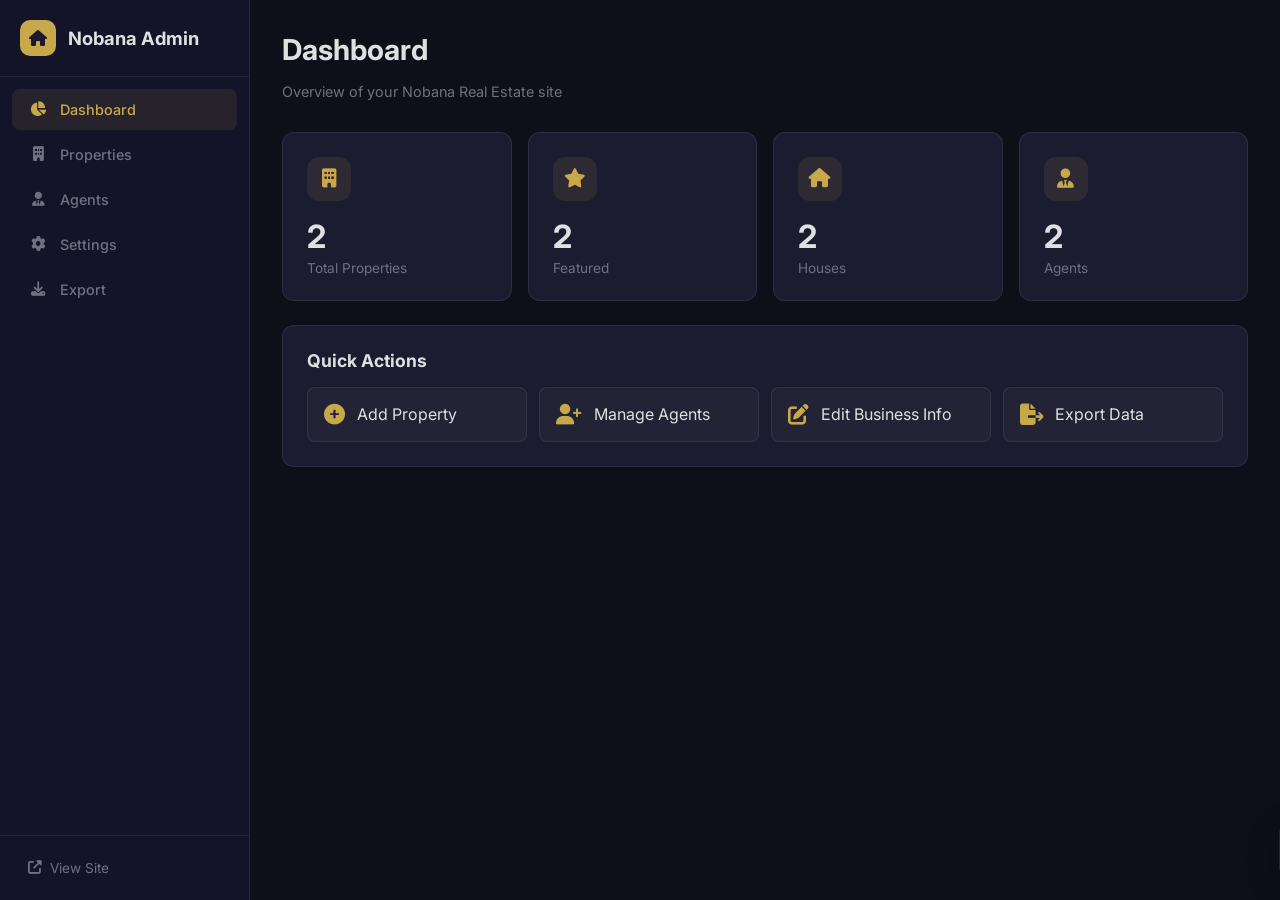
<file: admin/index.html>
<!DOCTYPE html>
<html lang="en">
<head>
  <meta charset="UTF-8">
  <meta name="viewport" content="width=device-width, initial-scale=1.0">
  <title>Admin Panel - Nobana Real Estate</title>
  <link rel="preconnect" href="https://fonts.googleapis.com">
  <link rel="preconnect" href="https://fonts.gstatic.com" crossorigin>
  <link href="https://fonts.googleapis.com/css2?family=Inter:wght@400;500;600;700;800&display=swap" rel="stylesheet">
  <link rel="stylesheet" href="https://cdnjs.cloudflare.com/ajax/libs/font-awesome/6.5.1/css/all.min.css">
  <link rel="stylesheet" href="admin.css">
</head>
<body>
  <aside class="sidebar" id="sidebar">
    <div class="sidebar-header">
      <div class="logo-icon"><i class="fas fa-home"></i></div>
      <span>Nobana Admin</span>
    </div>
    <nav class="sidebar-nav">
      <a href="#" class="active" data-tab="dashboard"><i class="fas fa-chart-pie"></i> Dashboard</a>
      <a href="#" data-tab="properties"><i class="fas fa-building"></i> Properties</a>
      <a href="#" data-tab="agents"><i class="fas fa-user-tie"></i> Agents</a>
      <a href="#" data-tab="settings"><i class="fas fa-cog"></i> Settings</a>
      <a href="#" data-tab="export"><i class="fas fa-download"></i> Export</a>
    </nav>
    <div class="sidebar-footer">
      <a href="../index.html" target="_blank"><i class="fas fa-external-link-alt"></i> View Site</a>
    </div>
  </aside>

  <main class="main-content" id="mainContent">
    <!-- Dashboard -->
    <section class="tab-content active" id="tab-dashboard">
      <div class="page-header">
        <h1>Dashboard</h1>
        <p>Overview of your Nobana Real Estate site</p>
      </div>
      <div class="stats-grid" id="dashboardStats"></div>
      <div class="card" style="margin-top:24px;">
        <h3>Quick Actions</h3>
        <div class="quick-actions">
          <a href="#" data-tab="properties" class="quick-action-card">
            <i class="fas fa-plus-circle"></i>
            <span>Add Property</span>
          </a>
          <a href="#" data-tab="agents" class="quick-action-card">
            <i class="fas fa-user-plus"></i>
            <span>Manage Agents</span>
          </a>
          <a href="#" data-tab="settings" class="quick-action-card">
            <i class="fas fa-edit"></i>
            <span>Edit Business Info</span>
          </a>
          <a href="#" data-tab="export" class="quick-action-card">
            <i class="fas fa-file-export"></i>
            <span>Export Data</span>
          </a>
        </div>
      </div>
    </section>

    <!-- Properties -->
    <section class="tab-content" id="tab-properties">
      <div class="page-header">
        <h1>Properties</h1>
        <p>Manage your property listings</p>
        <button class="btn btn-primary" onclick="openPropertyModal()"><i class="fas fa-plus"></i> Add Property</button>
      </div>
      <div class="card">
        <div class="table-container">
          <table class="data-table" id="propertiesTable">
            <thead>
              <tr>
                <th>Title</th>
                <th>Price</th>
                <th>Type</th>
                <th>Beds</th>
                <th>Baths</th>
                <th>Location</th>
                <th>Featured</th>
                <th>Actions</th>
              </tr>
            </thead>
            <tbody id="propertiesBody"></tbody>
          </table>
        </div>
      </div>
    </section>

    <!-- Agents -->
    <section class="tab-content" id="tab-agents">
      <div class="page-header">
        <h1>Agents</h1>
        <p>Manage your agent profiles</p>
        <button class="btn btn-primary" onclick="addAgent()"><i class="fas fa-plus"></i> Add Agent</button>
      </div>
      <div class="card">
        <div class="table-container">
          <table class="data-table">
            <thead><tr><th>Name</th><th>Title</th><th>Phone</th><th>Email</th><th>Actions</th></tr></thead>
            <tbody id="agentsBody"></tbody>
          </table>
        </div>
      </div>
    </section>

    <!-- Settings -->
    <section class="tab-content" id="tab-settings">
      <div class="page-header">
        <h1>Settings</h1>
        <p>Edit your business information and site content</p>
      </div>

      <div class="settings-tabs">
        <button class="settings-tab active" data-stab="business">Business Info</button>
        <button class="settings-tab" data-stab="social">Social Links</button>
        <button class="settings-tab" data-stab="hero">Hero Images</button>
        <button class="settings-tab" data-stab="seo">SEO</button>
      </div>

      <div class="settings-content active" id="stab-business">
        <div class="card">
          <h3>Business Information</h3>
          <form id="settingsForm">
            <div class="form-row">
              <div class="form-group">
                <label>Business Name</label>
                <input type="text" id="set_name" class="s-field">
              </div>
              <div class="form-group">
                <label>Tagline</label>
                <input type="text" id="set_tagline" class="s-field">
              </div>
            </div>
            <div class="form-group">
              <label>Description</label>
              <textarea id="set_description" class="s-field" rows="3"></textarea>
            </div>
            <div class="form-row">
              <div class="form-group">
                <label>Address</label>
                <input type="text" id="set_address" class="s-field">
              </div>
              <div class="form-group">
                <label>City</label>
                <input type="text" id="set_city" class="s-field">
              </div>
            </div>
            <div class="form-row">
              <div class="form-group">
                <label>Phone</label>
                <input type="text" id="set_phone" class="s-field">
              </div>
              <div class="form-group">
                <label>Phone 2</label>
                <input type="text" id="set_phone2" class="s-field">
              </div>
            </div>
            <div class="form-row">
              <div class="form-group">
                <label>Email</label>
                <input type="email" id="set_email" class="s-field">
              </div>
              <div class="form-group">
                <label>Email 2</label>
                <input type="email" id="set_email2" class="s-field">
              </div>
            </div>
            <div class="form-group">
              <label>Office Hours</label>
              <textarea id="set_hours" class="s-field" rows="3"></textarea>
            </div>
            <div class="form-row">
              <div class="form-group">
                <label>Map Latitude</label>
                <input type="text" id="set_lat" class="s-field">
              </div>
              <div class="form-group">
                <label>Map Longitude</label>
                <input type="text" id="set_lng" class="s-field">
              </div>
            </div>
            <div class="form-row">
              <div class="form-group">
                <label>Stats - Sold</label>
                <input type="number" id="set_sold" class="s-field">
              </div>
              <div class="form-group">
                <label>Stats - Clients</label>
                <input type="number" id="set_clients" class="s-field">
              </div>
            </div>
            <button type="submit" class="btn btn-primary"><i class="fas fa-save"></i> Save Business Info</button>
          </form>
        </div>
      </div>

      <div class="settings-content" id="stab-social">
        <div class="card">
          <h3>Social Media Links</h3>
          <form id="socialForm">
            <div class="form-group">
              <label>Facebook URL</label>
              <input type="url" id="soc_facebook" class="soc-field" placeholder="https://facebook.com/...">
            </div>
            <div class="form-group">
              <label>Instagram URL</label>
              <input type="url" id="soc_instagram" class="soc-field" placeholder="https://instagram.com/...">
            </div>
            <div class="form-group">
              <label>Twitter URL</label>
              <input type="url" id="soc_twitter" class="soc-field" placeholder="https://twitter.com/...">
            </div>
            <div class="form-group">
              <label>LinkedIn URL</label>
              <input type="url" id="soc_linkedin" class="soc-field" placeholder="https://linkedin.com/...">
            </div>
            <button type="submit" class="btn btn-primary"><i class="fas fa-save"></i> Save Social Links</button>
          </form>
        </div>
      </div>

      <div class="settings-content" id="stab-hero">
        <div class="card">
          <h3>Hero Images</h3>
          <p>Enter up to 3 image URLs for the hero background.</p>
          <div id="heroImagesList"></div>
          <button class="btn btn-secondary" onclick="addHeroImage()"><i class="fas fa-plus"></i> Add Image</button>
          <div style="margin-top:12px;">
            <button class="btn btn-primary" onclick="saveHeroImages()"><i class="fas fa-save"></i> Save Hero Images</button>
          </div>
        </div>
      </div>

      <div class="settings-content" id="stab-seo">
        <div class="card">
          <h3>SEO Settings</h3>
          <form id="seoForm">
            <div class="form-group">
              <label>Page Title</label>
              <input type="text" id="seo_title" class="seo-field">
            </div>
            <div class="form-group">
              <label>Meta Description</label>
              <textarea id="seo_description" class="seo-field" rows="3"></textarea>
            </div>
            <button type="submit" class="btn btn-primary"><i class="fas fa-save"></i> Save SEO Settings</button>
          </form>
        </div>
      </div>
    </section>

    <!-- Export -->
    <section class="tab-content" id="tab-export">
      <div class="page-header">
        <h1>Export Data</h1>
        <p>Download your updated data files to replace the originals</p>
      </div>
      <div class="card">
        <h3>Export Modified Data</h3>
        <p>After making changes, download the updated JSON files and replace the existing ones in the <code>data/</code> folder.</p>
        <div class="export-actions">
          <button class="btn btn-primary" onclick="exportProperties()"><i class="fas fa-file-code"></i> Export Properties</button>
          <button class="btn btn-primary" onclick="exportSettings()"><i class="fas fa-file-code"></i> Export Settings</button>
          <button class="btn btn-secondary" onclick="exportAll()"><i class="fas fa-file-archive"></i> Export All</button>
        </div>
      </div>
      <div class="card" style="margin-top:24px;">
        <h3>Data Preview</h3>
        <p>Your changes are stored in the browser. Use the export buttons above to download updated files.</p>
        <div class="export-actions">
          <button class="btn btn-outline" onclick="resetToOriginal()"><i class="fas fa-undo"></i> Reset to Original</button>
        </div>
      </div>
    </section>
  </main>

  <!-- Property Edit Modal -->
  <div class="modal-overlay" id="propertyModal">
    <div class="modal">
      <div class="modal-header">
        <h3 id="modalTitle">Add Property</h3>
        <button class="modal-close" onclick="closePropertyModal()">&times;</button>
      </div>
      <div class="modal-body">
        <form id="propertyForm">
          <input type="hidden" id="prop_id">
          <div class="form-row">
            <div class="form-group">
              <label>Title *</label><input type="text" id="prop_title" required>
            </div>
            <div class="form-group">
              <label>Price *</label><input type="number" id="prop_price" required>
            </div>
          </div>
          <div class="form-row">
            <div class="form-group">
              <label>Type *</label>
              <select id="prop_type"><option>House</option><option>Apartment</option><option>Condo</option></select>
            </div>
            <div class="form-group">
              <label>Status</label>
              <select id="prop_status"><option>For Sale</option><option>For Rent</option><option>Sold</option></select>
            </div>
          </div>
          <div class="form-row">
            <div class="form-group"><label>Bedrooms</label><input type="number" id="prop_beds" min="0"></div>
            <div class="form-group"><label>Bathrooms</label><input type="number" id="prop_baths" min="0" step="0.5"></div>
            <div class="form-group"><label>Sq Ft</label><input type="number" id="prop_sqft" min="0"></div>
          </div>
          <div class="form-group">
            <label>Location</label><input type="text" id="prop_location">
          </div>
          <div class="form-group">
            <label>Description</label><textarea id="prop_description" rows="3"></textarea>
          </div>
          <div class="form-group">
            <label>Features (comma-separated)</label>
            <input type="text" id="prop_features" placeholder="Pool, Garage, Garden...">
          </div>
          <div class="form-group">
            <label>Image URLs (one per line)</label>
            <textarea id="prop_images" rows="3" placeholder="https://..."></textarea>
          </div>
          <div class="form-row">
            <div class="form-group"><label>Latitude</label><input type="text" id="prop_lat"></div>
            <div class="form-group"><label>Longitude</label><input type="text" id="prop_lng"></div>
          </div>
          <div class="form-row">
            <div class="form-group"><label>Year Built</label><input type="number" id="prop_year" min="1800" max="2030"></div>
            <div class="form-group"><label>Agent Name</label><input type="text" id="prop_agent"></div>
          </div>
          <div class="form-row">
            <div class="form-group"><label>Agent Title</label><input type="text" id="prop_agentTitle"></div>
            <div class="form-group"><label>Agent Phone</label><input type="text" id="prop_agentPhone"></div>
          </div>
          <div class="form-row">
            <div class="form-group"><label>Agent Email</label><input type="email" id="prop_agentEmail"></div>
            <div class="form-group"><label>Agent Image URL</label><input type="url" id="prop_agentImage" placeholder="https://i.pravatar.cc/150?img=X"></div>
          </div>
          <div class="form-group">
            <label><input type="checkbox" id="prop_featured"> Featured Property</label>
          </div>
        </form>
      </div>
      <div class="modal-footer">
        <button class="btn btn-secondary" onclick="closePropertyModal()">Cancel</button>
        <button class="btn btn-primary" onclick="saveProperty()"><i class="fas fa-save"></i> Save Property</button>
      </div>
    </div>
  </div>

  <div class="toast" id="adminToast">
    <span class="toast-icon"><i class="fas fa-check-circle"></i></span>
    <p id="adminToastMsg">Saved!</p>
  </div>

  <script src="admin.js"></script>
</body>
</html>
</file>
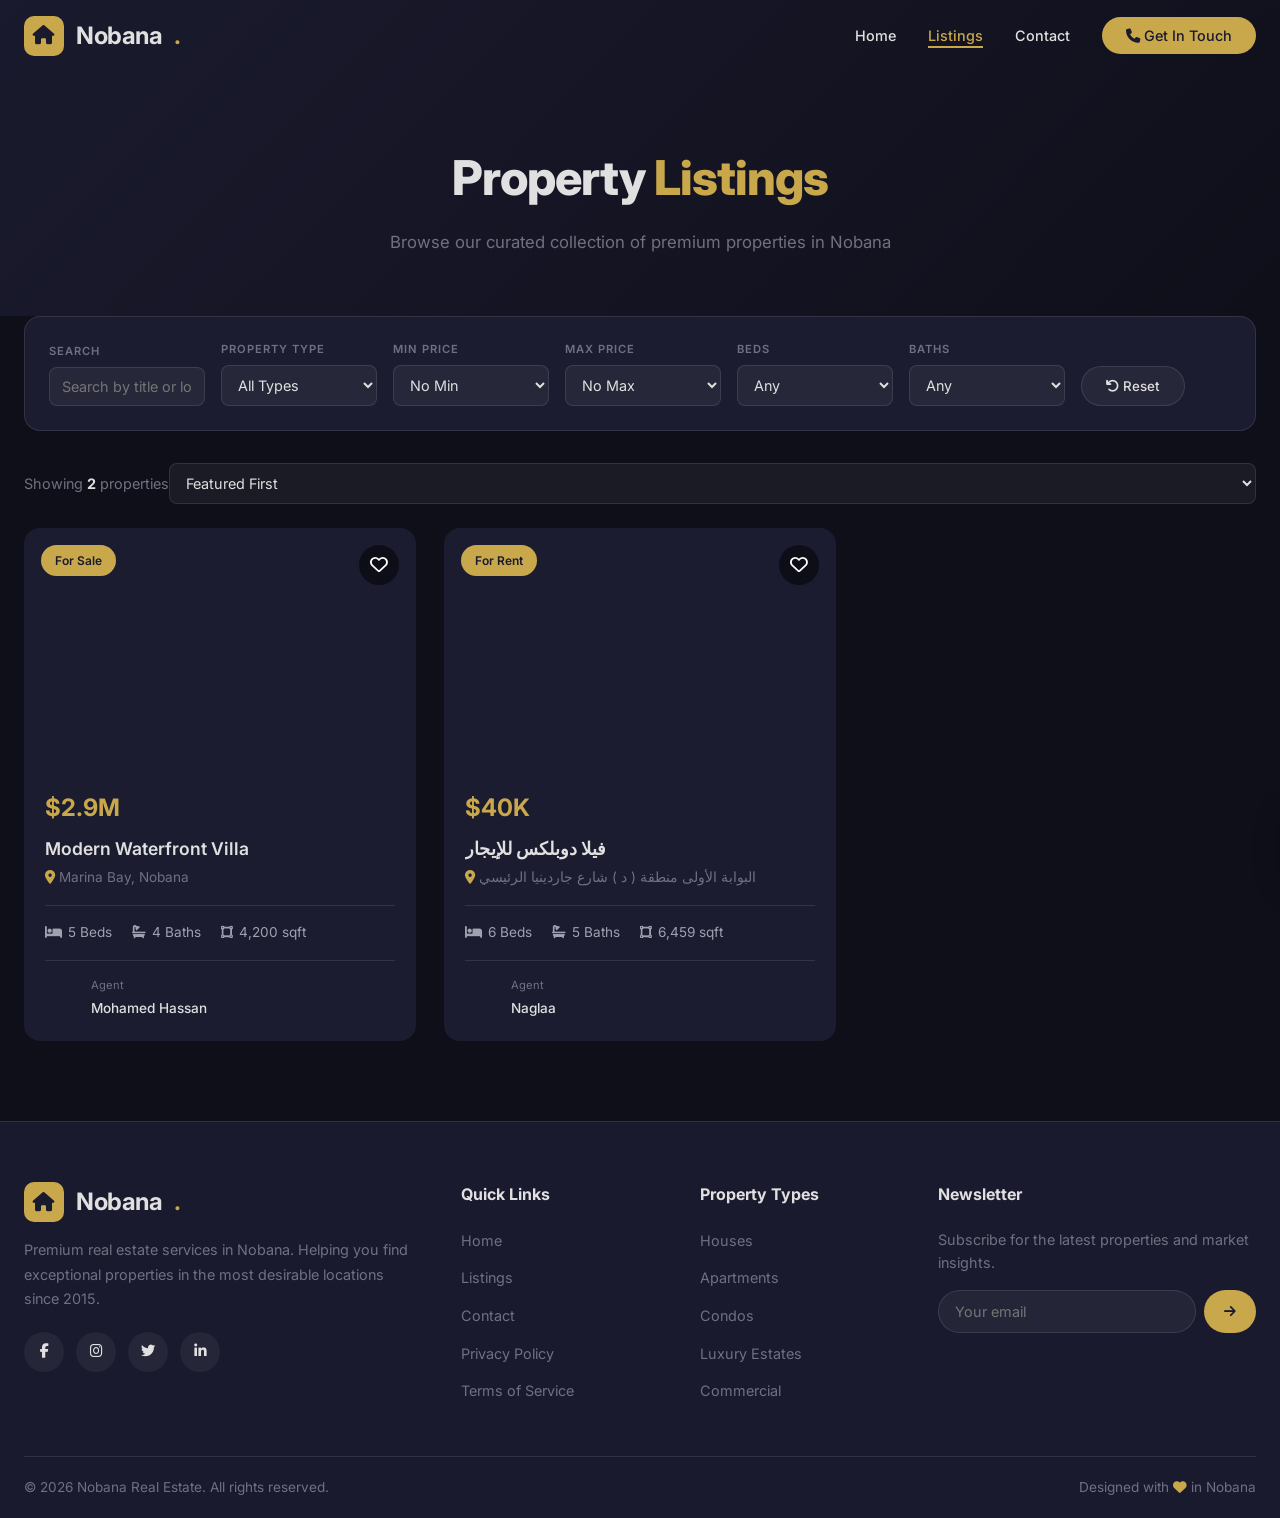
<file: listings.html>
<!DOCTYPE html>
<html lang="en">
<head>
  <meta charset="UTF-8">
  <meta name="viewport" content="width=device-width, initial-scale=1.0">
  <title>Property Listings - Nobana Real Estate</title>
  <link rel="preconnect" href="https://fonts.googleapis.com">
  <link rel="preconnect" href="https://fonts.gstatic.com" crossorigin>
  <link href="https://fonts.googleapis.com/css2?family=Inter:wght@400;500;600;700;800&display=swap" rel="stylesheet">
  <link rel="stylesheet" href="https://cdnjs.cloudflare.com/ajax/libs/font-awesome/6.5.1/css/all.min.css">
  <link rel="stylesheet" href="css/style.css">
</head>
<body>
  <nav class="navbar" id="navbar">
    <div class="container">
      <a href="index.html" class="logo">
        <div class="logo-icon"><i class="fas fa-home"></i></div>
        Nobana<span>.</span>
      </a>
      <ul class="nav-links" id="navLinks">
        <li><a href="index.html">Home</a></li>
        <li><a href="listings.html" class="active">Listings</a></li>
        <li><a href="contact.html">Contact</a></li>
        <li><a href="contact.html" class="nav-cta"><i class="fas fa-phone"></i> Get In Touch</a></li>
      </ul>
      <div class="hamburger" id="hamburger">
        <span></span>
        <span></span>
        <span></span>
      </div>
    </div>
  </nav>

  <section class="page-header">
    <div class="container">
      <h1>Property <span style="color: var(--accent);">Listings</span></h1>
      <p>Browse our curated collection of premium properties in Nobana</p>
    </div>
  </section>

  <section class="section" style="padding-top: 0;">
    <div class="container">
      <div class="filter-bar" id="filterBar">
        <div class="filter-group">
          <label>Search</label>
          <input type="text" id="filterSearch" placeholder="Search by title or location..." oninput="applyFilters()">
        </div>
        <div class="filter-group">
          <label>Property Type</label>
          <select id="filterType" onchange="applyFilters()">
            <option value="">All Types</option>
            <option value="House">House</option>
            <option value="Apartment">Apartment</option>
            <option value="Condo">Condo</option>
          </select>
        </div>
        <div class="filter-group">
          <label>Min Price</label>
          <select id="filterMinPrice" onchange="applyFilters()">
            <option value="">No Min</option>
            <option value="500000">$500k</option>
            <option value="1000000">$1M</option>
            <option value="2000000">$2M</option>
            <option value="3000000">$3M</option>
          </select>
        </div>
        <div class="filter-group">
          <label>Max Price</label>
          <select id="filterMaxPrice" onchange="applyFilters()">
            <option value="">No Max</option>
            <option value="500000">$500k</option>
            <option value="1000000">$1M</option>
            <option value="2000000">$2M</option>
            <option value="3000000">$3M</option>
            <option value="5000000">$5M</option>
          </select>
        </div>
        <div class="filter-group">
          <label>Beds</label>
          <select id="filterBeds" onchange="applyFilters()">
            <option value="">Any</option>
            <option value="1">1+</option>
            <option value="2">2+</option>
            <option value="3">3+</option>
            <option value="4">4+</option>
            <option value="5">5+</option>
          </select>
        </div>
        <div class="filter-group">
          <label>Baths</label>
          <select id="filterBaths" onchange="applyFilters()">
            <option value="">Any</option>
            <option value="1">1+</option>
            <option value="2">2+</option>
            <option value="3">3+</option>
            <option value="4">4+</option>
          </select>
        </div>
        <div class="filter-group" style="flex: 0 0 auto;">
          <label>&nbsp;</label>
          <button class="filter-reset" onclick="resetFilters()"><i class="fas fa-undo"></i> Reset</button>
        </div>
      </div>

      <div class="listings-header">
        <div class="count">Showing <strong id="resultCount">0</strong> properties</div>
        <div class="filter-group" style="min-width: 140px;">
          <select id="filterSort" onchange="applyFilters()" style="width:100%;padding:10px 12px;background:var(--glass);border:1px solid var(--glass-border);border-radius:var(--radius-sm);color:var(--text);font-family:inherit;font-size:0.9rem;">
            <option value="featured">Featured First</option>
            <option value="price-asc">Price: Low to High</option>
            <option value="price-desc">Price: High to Low</option>
            <option value="beds-desc">Most Bedrooms</option>
          </select>
        </div>
      </div>

      <div class="property-grid" id="listingsGrid"></div>
      <div class="empty-state" id="emptyState" style="display:none;">
        <div class="icon"><i class="fas fa-search"></i></div>
        <h3>No properties found</h3>
        <p>Try adjusting your filters to see more results.</p>
      </div>
    </div>
  </section>

  <footer class="footer">
    <div class="container">
      <div class="footer-grid">
        <div class="footer-about">
          <a href="index.html" class="logo">
            <div class="logo-icon"><i class="fas fa-home"></i></div>
            Nobana<span>.</span>
          </a>
          <p id="footerAboutText">Premium real estate services in Nobana. Helping you find exceptional properties in the most desirable locations since 2015.</p>
          <div class="footer-social" id="footerSocial">
            <a href="#" aria-label="Facebook"><i class="fab fa-facebook-f"></i></a>
            <a href="#" aria-label="Instagram"><i class="fab fa-instagram"></i></a>
            <a href="#" aria-label="Twitter"><i class="fab fa-twitter"></i></a>
            <a href="#" aria-label="LinkedIn"><i class="fab fa-linkedin-in"></i></a>
          </div>
        </div>
        <div>
          <h4>Quick Links</h4>
          <ul class="footer-links">
            <li><a href="index.html">Home</a></li>
            <li><a href="listings.html">Listings</a></li>
            <li><a href="contact.html">Contact</a></li>
            <li><a href="#">Privacy Policy</a></li>
            <li><a href="#">Terms of Service</a></li>
          </ul>
        </div>
        <div>
          <h4>Property Types</h4>
          <ul class="footer-links">
            <li><a href="listings.html?type=House">Houses</a></li>
            <li><a href="listings.html?type=Apartment">Apartments</a></li>
            <li><a href="listings.html?type=Condo">Condos</a></li>
            <li><a href="listings.html">Luxury Estates</a></li>
            <li><a href="listings.html">Commercial</a></li>
          </ul>
        </div>
        <div>
          <h4>Newsletter</h4>
          <div class="footer-newsletter">
            <p>Subscribe for the latest properties and market insights.</p>
            <div class="newsletter-form">
              <input type="email" placeholder="Your email" id="newsletterEmail">
              <button onclick="subscribeNewsletter()"><i class="fas fa-arrow-right"></i></button>
            </div>
          </div>
        </div>
      </div>
      <div class="footer-bottom">
        <p>&copy; 2026 Nobana Real Estate. All rights reserved.</p>
        <p>Designed with <i class="fas fa-heart" style="color: var(--accent);"></i> in Nobana</p>
      </div>
    </div>
  </footer>

  <button class="scroll-top" id="scrollTop" onclick="window.scrollTo({top: 0, behavior: 'smooth'})">
    <i class="fas fa-arrow-up"></i>
  </button>

  <div class="toast" id="toast">
    <span class="toast-icon"><i class="fas fa-check-circle"></i></span>
    <p id="toastMessage">Success!</p>
  </div>

  <script src="js/script.js"></script>
</body>
</html>
</file>
<file: admin/admin.css>
:root {
  --bg: #0f0f1a;
  --bg-card: #1c1c30;
  --sidebar: #141428;
  --accent: #c9a84c;
  --accent-hover: #d4b85a;
  --text: #e0e0e0;
  --text-muted: #707080;
  --border: rgba(255,255,255,0.08);
  --danger: #ef4444;
  --success: #22c55e;
  --radius: 12px;
  --radius-sm: 8px;
  --shadow: 0 8px 32px rgba(0,0,0,0.3);
  --transition: all 0.2s ease;
}

* { margin: 0; padding: 0; box-sizing: border-box; }

body {
  font-family: 'Inter', sans-serif;
  background: var(--bg);
  color: var(--text);
  display: flex;
  min-height: 100vh;
}

/* Sidebar */
.sidebar {
  width: 250px;
  background: var(--sidebar);
  border-right: 1px solid var(--border);
  display: flex;
  flex-direction: column;
  position: fixed;
  top: 0;
  left: 0;
  bottom: 0;
  z-index: 100;
}

.sidebar-header {
  display: flex;
  align-items: center;
  gap: 12px;
  padding: 20px;
  font-size: 1.15rem;
  font-weight: 700;
  border-bottom: 1px solid var(--border);
}

.logo-icon {
  width: 36px;
  height: 36px;
  background: var(--accent);
  border-radius: 10px;
  display: flex;
  align-items: center;
  justify-content: center;
  color: #1a1a2e;
  font-size: 1rem;
}

.sidebar-nav {
  flex: 1;
  padding: 12px;
  display: flex;
  flex-direction: column;
  gap: 4px;
}

.sidebar-nav a {
  display: flex;
  align-items: center;
  gap: 12px;
  padding: 12px 16px;
  border-radius: var(--radius-sm);
  color: var(--text-muted);
  text-decoration: none;
  font-size: 0.9rem;
  font-weight: 500;
  transition: var(--transition);
}

.sidebar-nav a:hover,
.sidebar-nav a.active {
  background: rgba(201, 168, 76, 0.1);
  color: var(--accent);
}

.sidebar-nav a i { width: 20px; text-align: center; }

.sidebar-footer {
  padding: 16px;
  border-top: 1px solid var(--border);
}

.sidebar-footer a {
  display: flex;
  align-items: center;
  gap: 8px;
  color: var(--text-muted);
  text-decoration: none;
  font-size: 0.85rem;
  padding: 8px 12px;
  border-radius: var(--radius-sm);
  transition: var(--transition);
}

.sidebar-footer a:hover { color: var(--accent); background: rgba(255,255,255,0.05); }

/* Main content */
.main-content {
  flex: 1;
  margin-left: 250px;
  padding: 32px;
  max-width: calc(100vw - 250px);
}

.tab-content { display: none; }
.tab-content.active { display: block; }

.page-header {
  display: flex;
  align-items: center;
  justify-content: space-between;
  flex-wrap: wrap;
  gap: 16px;
  margin-bottom: 32px;
}

.page-header h1 {
  font-size: 1.8rem;
  font-weight: 700;
}

.page-header p {
  color: var(--text-muted);
  font-size: 0.9rem;
  width: 100%;
}

/* Buttons */
.btn {
  display: inline-flex;
  align-items: center;
  gap: 8px;
  padding: 10px 20px;
  border-radius: 50px;
  font-weight: 600;
  font-size: 0.85rem;
  cursor: pointer;
  transition: var(--transition);
  border: none;
  font-family: inherit;
  text-decoration: none;
}

.btn-primary {
  background: var(--accent);
  color: #1a1a2e;
}

.btn-primary:hover { background: var(--accent-hover); }

.btn-secondary {
  background: rgba(255,255,255,0.08);
  color: var(--text);
  border: 1px solid var(--border);
}

.btn-secondary:hover { background: rgba(255,255,255,0.12); }

.btn-danger {
  background: var(--danger);
  color: white;
}

.btn-danger:hover { background: #dc2626; }

.btn-outline {
  background: transparent;
  border: 1px solid var(--border);
  color: var(--text-muted);
}

.btn-outline:hover { border-color: var(--accent); color: var(--accent); }

/* Stats grid */
.stats-grid {
  display: grid;
  grid-template-columns: repeat(auto-fit, minmax(200px, 1fr));
  gap: 16px;
}

.stat-card {
  background: var(--bg-card);
  border: 1px solid var(--border);
  border-radius: var(--radius);
  padding: 24px;
  transition: var(--transition);
}

.stat-card:hover { border-color: var(--accent); }

.stat-card .icon {
  width: 44px;
  height: 44px;
  background: rgba(201, 168, 76, 0.1);
  border-radius: 12px;
  display: flex;
  align-items: center;
  justify-content: center;
  font-size: 1.2rem;
  color: var(--accent);
  margin-bottom: 16px;
}

.stat-card .value {
  font-size: 2rem;
  font-weight: 700;
  margin-bottom: 4px;
}

.stat-card .label {
  font-size: 0.85rem;
  color: var(--text-muted);
}

/* Card */
.card {
  background: var(--bg-card);
  border: 1px solid var(--border);
  border-radius: var(--radius);
  padding: 24px;
}

.card h3 {
  font-size: 1.1rem;
  margin-bottom: 16px;
}

.card p {
  font-size: 0.9rem;
  color: var(--text-muted);
  margin-bottom: 16px;
  line-height: 1.6;
}

/* Table */
.table-container { overflow-x: auto; }

.data-table {
  width: 100%;
  border-collapse: collapse;
  font-size: 0.85rem;
}

.data-table th {
  text-align: left;
  padding: 12px 16px;
  color: var(--text-muted);
  font-weight: 600;
  font-size: 0.75rem;
  text-transform: uppercase;
  letter-spacing: 0.5px;
  border-bottom: 1px solid var(--border);
}

.data-table td {
  padding: 12px 16px;
  border-bottom: 1px solid var(--border);
  vertical-align: middle;
}

.data-table tr:hover td { background: rgba(255,255,255,0.02); }

.data-table .actions {
  display: flex;
  gap: 8px;
}

.data-table .actions button {
  padding: 6px 12px;
  border-radius: 6px;
  border: none;
  cursor: pointer;
  font-size: 0.8rem;
  transition: var(--transition);
  font-family: inherit;
}

.btn-edit { background: rgba(201, 168, 76, 0.15); color: var(--accent); }
.btn-edit:hover { background: rgba(201, 168, 76, 0.25); }
.btn-delete { background: rgba(239, 68, 68, 0.15); color: var(--danger); }
.btn-delete:hover { background: rgba(239, 68, 68, 0.25); }

.featured-badge {
  display: inline-block;
  padding: 2px 10px;
  border-radius: 50px;
  font-size: 0.75rem;
  font-weight: 600;
}

.featured-badge.yes { background: rgba(201, 168, 76, 0.15); color: var(--accent); }
.featured-badge.no { background: rgba(255,255,255,0.05); color: var(--text-muted); }

/* Quick actions */
.quick-actions {
  display: grid;
  grid-template-columns: repeat(auto-fit, minmax(180px, 1fr));
  gap: 12px;
}

.quick-action-card {
  display: flex;
  align-items: center;
  gap: 12px;
  padding: 16px;
  background: rgba(255,255,255,0.03);
  border: 1px solid var(--border);
  border-radius: var(--radius-sm);
  text-decoration: none;
  color: var(--text);
  transition: var(--transition);
  cursor: pointer;
}

.quick-action-card:hover {
  border-color: var(--accent);
  background: rgba(201, 168, 76, 0.05);
}

.quick-action-card i {
  font-size: 1.3rem;
  color: var(--accent);
}

/* Modal */
.modal-overlay {
  display: none;
  position: fixed;
  inset: 0;
  background: rgba(0,0,0,0.6);
  z-index: 1000;
  backdrop-filter: blur(4px);
  align-items: center;
  justify-content: center;
}

.modal-overlay.active { display: flex; }

.modal {
  background: var(--bg-card);
  border: 1px solid var(--border);
  border-radius: var(--radius);
  width: 90%;
  max-width: 700px;
  max-height: 90vh;
  overflow-y: auto;
  box-shadow: var(--shadow);
}

.modal-header {
  display: flex;
  justify-content: space-between;
  align-items: center;
  padding: 20px 24px;
  border-bottom: 1px solid var(--border);
}

.modal-header h3 { font-size: 1.15rem; margin: 0; }

.modal-close {
  background: none;
  border: none;
  color: var(--text-muted);
  font-size: 1.5rem;
  cursor: pointer;
  padding: 4px;
  line-height: 1;
}

.modal-close:hover { color: var(--text); }

.modal-body { padding: 24px; }

.modal-footer {
  display: flex;
  justify-content: flex-end;
  gap: 12px;
  padding: 16px 24px;
  border-top: 1px solid var(--border);
}

/* Forms */
.form-group {
  margin-bottom: 16px;
}

.form-group label {
  display: block;
  font-size: 0.85rem;
  color: var(--text-muted);
  margin-bottom: 6px;
  font-weight: 500;
}

.form-group input[type="text"],
.form-group input[type="number"],
.form-group input[type="email"],
.form-group input[type="url"],
.form-group select,
.form-group textarea {
  width: 100%;
  padding: 10px 14px;
  background: rgba(255,255,255,0.05);
  border: 1px solid var(--border);
  border-radius: var(--radius-sm);
  color: var(--text);
  font-family: inherit;
  font-size: 0.9rem;
  transition: var(--transition);
}

.form-group input:focus,
.form-group select:focus,
.form-group textarea:focus {
  outline: none;
  border-color: var(--accent);
  background: rgba(201,168,76,0.05);
}

.form-group select { cursor: pointer; }
.form-group select option { background: var(--bg-card); color: var(--text); }

.form-row {
  display: grid;
  grid-template-columns: 1fr 1fr;
  gap: 16px;
}

.form-group input[type="checkbox"] {
  margin-right: 8px;
  accent-color: var(--accent);
}

/* Settings tabs */
.settings-tabs {
  display: flex;
  gap: 4px;
  margin-bottom: 24px;
  background: var(--bg-card);
  border: 1px solid var(--border);
  border-radius: var(--radius);
  padding: 4px;
  flex-wrap: wrap;
}

.settings-tab {
  padding: 10px 20px;
  border: none;
  background: transparent;
  color: var(--text-muted);
  font-family: inherit;
  font-size: 0.85rem;
  font-weight: 500;
  cursor: pointer;
  border-radius: var(--radius-sm);
  transition: var(--transition);
}

.settings-tab:hover { color: var(--text); }
.settings-tab.active { background: rgba(201,168,76,0.15); color: var(--accent); }

.settings-content { display: none; }
.settings-content.active { display: block; }

/* Export */
.export-actions {
  display: flex;
  gap: 12px;
  flex-wrap: wrap;
}

.export-actions code {
  background: rgba(255,255,255,0.05);
  padding: 2px 8px;
  border-radius: 4px;
  font-size: 0.85rem;
}

/* Toast */
.toast {
  position: fixed;
  bottom: 24px;
  right: 24px;
  background: var(--bg-card);
  border: 1px solid var(--border);
  border-radius: var(--radius-sm);
  padding: 14px 20px;
  display: flex;
  align-items: center;
  gap: 10px;
  box-shadow: var(--shadow);
  z-index: 9999;
  transform: translateX(120%);
  transition: transform 0.3s ease;
}

.toast.show { transform: translateX(0); }

.toast .toast-icon { color: var(--success); font-size: 1.1rem; }
.toast.error .toast-icon { color: var(--danger); }
.toast p { font-size: 0.9rem; }

/* Responsive */
@media (max-width: 768px) {
  .sidebar {
    width: 60px;
    overflow: hidden;
  }
  .sidebar-header span,
  .sidebar-nav a span,
  .sidebar-footer a span {
    display: none;
  }
  .sidebar-header { justify-content: center; padding: 16px 8px; }
  .sidebar-nav a { justify-content: center; padding: 12px; }
  .sidebar-footer a { justify-content: center; }
  .main-content { margin-left: 60px; max-width: calc(100vw - 60px); padding: 20px 16px; }
  .form-row { grid-template-columns: 1fr; }
  .stats-grid { grid-template-columns: 1fr 1fr; }
}
/* Hero images list */
.hero-img-row {
  display: flex;
  gap: 8px;
  margin-bottom: 8px;
  align-items: center;
}
.hero-img-row input { flex: 1; padding: 10px 14px; background: rgba(255,255,255,0.05); border: 1px solid var(--border); border-radius: var(--radius-sm); color: var(--text); font-family: inherit; font-size: 0.9rem; }
.hero-img-row input:focus { outline: none; border-color: var(--accent); }
.hero-img-row button { padding: 8px 12px; background: rgba(239,68,68,0.15); color: var(--danger); border: none; border-radius: 6px; cursor: pointer; }
.hero-img-row button:hover { background: rgba(239,68,68,0.25); }
</file>
<file: css/style.css>
:root {
  --primary: #1a1a2e;
  --secondary: #16213e;
  --accent: #c9a84c;
  --accent-hover: #d4b85a;
  --text: #e0e0e0;
  --text-dark: #1a1a2e;
  --bg: #0f0f1a;
  --bg-card: #1c1c30;
  --bg-card-hover: #252540;
  --glass: rgba(255, 255, 255, 0.05);
  --glass-border: rgba(255, 255, 255, 0.1);
  --shadow: 0 8px 32px rgba(0, 0, 0, 0.3);
  --radius: 16px;
  --radius-sm: 8px;
  --transition: all 0.3s cubic-bezier(0.4, 0, 0.2, 1);
}

*, *::before, *::after {
  margin: 0;
  padding: 0;
  box-sizing: border-box;
}

html {
  scroll-behavior: smooth;
  font-size: 16px;
}

body {
  font-family: 'Inter', -apple-system, BlinkMacSystemFont, sans-serif;
  background: var(--bg);
  color: var(--text);
  line-height: 1.6;
  overflow-x: hidden;
}

a {
  text-decoration: none;
  color: inherit;
}

img {
  max-width: 100%;
  display: block;
}

.container {
  max-width: 1280px;
  margin: 0 auto;
  padding: 0 24px;
}

/* Navbar */
.navbar {
  position: fixed;
  top: 0;
  left: 0;
  right: 0;
  z-index: 1000;
  padding: 16px 0;
  transition: var(--transition);
  background: transparent;
}

.navbar.scrolled {
  background: rgba(15, 15, 26, 0.95);
  backdrop-filter: blur(20px);
  padding: 10px 0;
  box-shadow: 0 2px 20px rgba(0, 0, 0, 0.3);
}

.navbar .container {
  display: flex;
  align-items: center;
  justify-content: space-between;
}

.logo {
  display: flex;
  align-items: center;
  gap: 12px;
  font-size: 1.5rem;
  font-weight: 700;
  letter-spacing: -0.5px;
}

.logo-icon {
  width: 40px;
  height: 40px;
  background: var(--accent);
  border-radius: 10px;
  display: flex;
  align-items: center;
  justify-content: center;
  font-size: 1.2rem;
  color: var(--text-dark);
}

.logo span {
  color: var(--accent);
}

.nav-links {
  display: flex;
  list-style: none;
  gap: 32px;
  align-items: center;
}

.nav-links a {
  font-size: 0.9rem;
  font-weight: 500;
  position: relative;
  padding: 4px 0;
  transition: var(--transition);
}

.nav-links a::after {
  content: '';
  position: absolute;
  bottom: 0;
  left: 0;
  width: 0;
  height: 2px;
  background: var(--accent);
  transition: var(--transition);
}

.nav-links a:hover::after,
.nav-links a.active::after {
  width: 100%;
}

.nav-links a.active {
  color: var(--accent);
}

.nav-cta {
  background: var(--accent);
  color: var(--text-dark) !important;
  padding: 10px 24px !important;
  border-radius: 50px;
  font-weight: 600;
  transition: var(--transition);
}

.nav-cta:hover {
  background: var(--accent-hover);
  transform: translateY(-2px);
  box-shadow: 0 4px 15px rgba(201, 168, 76, 0.3);
}

.nav-cta::after {
  display: none !important;
}

.hamburger {
  display: none;
  flex-direction: column;
  gap: 5px;
  cursor: pointer;
  padding: 4px;
}

.hamburger span {
  width: 28px;
  height: 2px;
  background: var(--text);
  border-radius: 2px;
  transition: var(--transition);
}

/* Hero Section */
.hero {
  min-height: 100vh;
  display: flex;
  align-items: center;
  position: relative;
  overflow: hidden;
  background: linear-gradient(135deg, var(--primary) 0%, var(--bg) 50%, var(--secondary) 100%);
}

.hero-bg {
  position: absolute;
  inset: 0;
  z-index: 0;
}

.hero-bg .orb {
  position: absolute;
  border-radius: 50%;
  filter: blur(80px);
  opacity: 0.15;
  animation: orbFloat 20s ease-in-out infinite;
}

.hero-bg .orb:nth-child(1) {
  width: 600px;
  height: 600px;
  background: var(--accent);
  top: -200px;
  right: -200px;
  animation-delay: 0s;
}

.hero-bg .orb:nth-child(2) {
  width: 400px;
  height: 400px;
  background: #4a6fa5;
  bottom: -100px;
  left: -100px;
  animation-delay: -7s;
}

.hero-bg .orb:nth-child(3) {
  width: 300px;
  height: 300px;
  background: #8b5cf6;
  top: 50%;
  left: 50%;
  animation-delay: -14s;
}

@keyframes orbFloat {
  0%, 100% { transform: translate(0, 0) scale(1); }
  33% { transform: translate(50px, -50px) scale(1.1); }
  66% { transform: translate(-30px, 30px) scale(0.9); }
}

.hero-content {
  position: relative;
  z-index: 1;
  display: grid;
  grid-template-columns: 1fr 1fr;
  gap: 60px;
  align-items: center;
  padding: 120px 0 80px;
}

.hero-text {
  opacity: 0;
  transform: translateY(30px);
  animation: fadeUp 0.8s ease forwards;
}

.hero-badge {
  display: inline-flex;
  align-items: center;
  gap: 8px;
  background: var(--glass);
  border: 1px solid var(--glass-border);
  padding: 8px 16px;
  border-radius: 50px;
  font-size: 0.8rem;
  margin-bottom: 24px;
  backdrop-filter: blur(10px);
}

.hero-badge-dot {
  width: 8px;
  height: 8px;
  background: #22c55e;
  border-radius: 50%;
  animation: pulse 2s infinite;
}

@keyframes pulse {
  0%, 100% { opacity: 1; }
  50% { opacity: 0.5; }
}

.hero h1 {
  font-size: 4rem;
  font-weight: 800;
  line-height: 1.1;
  letter-spacing: -2px;
  margin-bottom: 20px;
}

.hero h1 .highlight {
  background: linear-gradient(135deg, var(--accent), #e8c85a, var(--accent));
  -webkit-background-clip: text;
  -webkit-text-fill-color: transparent;
  background-clip: text;
}

.hero p {
  font-size: 1.15rem;
  color: #a0a0b0;
  margin-bottom: 36px;
  max-width: 500px;
  line-height: 1.8;
}

.hero-buttons {
  display: flex;
  gap: 16px;
  flex-wrap: wrap;
}

.btn {
  display: inline-flex;
  align-items: center;
  gap: 8px;
  padding: 14px 32px;
  border-radius: 50px;
  font-weight: 600;
  font-size: 0.95rem;
  transition: var(--transition);
  cursor: pointer;
  border: none;
  font-family: inherit;
}

.btn-primary {
  background: var(--accent);
  color: var(--text-dark);
}

.btn-primary:hover {
  background: var(--accent-hover);
  transform: translateY(-2px);
  box-shadow: 0 8px 25px rgba(201, 168, 76, 0.35);
}

.btn-secondary {
  background: var(--glass);
  border: 1px solid var(--glass-border);
  color: var(--text);
  backdrop-filter: blur(10px);
}

.btn-secondary:hover {
  background: rgba(255, 255, 255, 0.1);
  transform: translateY(-2px);
}

.btn-outline {
  background: transparent;
  border: 2px solid var(--accent);
  color: var(--accent);
}

.btn-outline:hover {
  background: var(--accent);
  color: var(--text-dark);
  transform: translateY(-2px);
}

.hero-stats {
  display: flex;
  gap: 40px;
  margin-top: 48px;
}

.hero-stat h3 {
  font-size: 2rem;
  font-weight: 700;
  color: var(--accent);
}

.hero-stat p {
  font-size: 0.85rem;
  color: #707080;
  margin: 0;
}

.hero-visual {
  position: relative;
  opacity: 0;
  transform: translateX(30px);
  animation: fadeUp 0.8s ease 0.2s forwards;
}

.hero-visual-grid {
  display: grid;
  grid-template-columns: 1fr 1fr;
  gap: 16px;
}

.hero-visual-grid img {
  border-radius: var(--radius);
  height: 250px;
  object-fit: cover;
  transition: var(--transition);
}

.hero-visual-grid img:hover {
  transform: scale(1.02);
}

.hero-visual-grid img:first-child {
  grid-column: 1 / -1;
  height: 300px;
}

.hero-float-card {
  position: absolute;
  bottom: -30px;
  left: -30px;
  background: var(--glass);
  backdrop-filter: blur(20px);
  border: 1px solid var(--glass-border);
  border-radius: var(--radius);
  padding: 20px 24px;
  display: flex;
  align-items: center;
  gap: 16px;
  animation: float 3s ease-in-out infinite;
}

.hero-float-card .emoji {
  font-size: 2rem;
}

.hero-float-card-text small {
  font-size: 0.75rem;
  color: #707080;
}

.hero-float-card-text p {
  font-weight: 600;
  font-size: 0.95rem;
  margin: 0;
}

@keyframes float {
  0%, 100% { transform: translateY(0); }
  50% { transform: translateY(-10px); }
}

@keyframes fadeUp {
  to { opacity: 1; transform: translateY(0) translateX(0); }
}

/* Search Bar */
.search-section {
  padding: 60px 0;
  margin-top: -60px;
  position: relative;
  z-index: 2;
}

.search-bar {
  background: var(--bg-card);
  border: 1px solid var(--glass-border);
  border-radius: var(--radius);
  padding: 24px 32px;
  display: flex;
  gap: 16px;
  align-items: center;
  flex-wrap: wrap;
  box-shadow: var(--shadow);
  backdrop-filter: blur(10px);
}

.search-input-group {
  flex: 1;
  min-width: 200px;
  position: relative;
}

.search-input-group label {
  display: block;
  font-size: 0.7rem;
  text-transform: uppercase;
  letter-spacing: 1px;
  color: #707080;
  margin-bottom: 4px;
  font-weight: 600;
}

.search-input-group input,
.search-input-group select {
  width: 100%;
  padding: 8px 0;
  background: transparent;
  border: none;
  color: var(--text);
  font-family: inherit;
  font-size: 0.95rem;
  border-bottom: 1px solid var(--glass-border);
  transition: var(--transition);
}

.search-input-group select {
  cursor: pointer;
  appearance: none;
}

.search-input-group select option {
  background: var(--bg-card);
  color: var(--text);
}

.search-input-group input:focus,
.search-input-group select:focus {
  outline: none;
  border-bottom-color: var(--accent);
}

.search-btn {
  background: var(--accent);
  color: var(--text-dark);
  border: none;
  padding: 12px 32px;
  border-radius: 50px;
  font-weight: 600;
  font-family: inherit;
  cursor: pointer;
  transition: var(--transition);
  display: flex;
  align-items: center;
  gap: 8px;
  align-self: flex-end;
}

.search-btn:hover {
  background: var(--accent-hover);
  transform: translateY(-2px);
  box-shadow: 0 4px 15px rgba(201, 168, 76, 0.3);
}

/* Section Styles */
.section {
  padding: 80px 0;
}

.section-header {
  text-align: center;
  margin-bottom: 48px;
}

.section-header h2 {
  font-size: 2.5rem;
  font-weight: 700;
  letter-spacing: -1px;
  margin-bottom: 12px;
}

.section-header p {
  color: #707080;
  font-size: 1.05rem;
  max-width: 600px;
  margin: 0 auto;
}

.section-header .accent {
  color: var(--accent);
}

/* Property Card */
.property-grid {
  display: grid;
  grid-template-columns: repeat(auto-fill, minmax(340px, 1fr));
  gap: 28px;
}

.fade-in {
  opacity: 0;
  transform: translateY(30px);
  transition: opacity 0.6s ease, transform 0.6s ease;
}

.fade-in.visible {
  opacity: 1;
  transform: translateY(0);
}

.property-card {
  background: var(--bg-card);
  border-radius: var(--radius);
  overflow: hidden;
  transition: opacity 0.6s ease, transform 0.6s ease, border-color 0.3s ease, box-shadow 0.3s ease;
  border: 1px solid transparent;
  cursor: pointer;
}

.property-card:hover {
  border-color: var(--accent);
  box-shadow: 0 12px 40px rgba(201, 168, 76, 0.1);
  transform: translateY(-4px);
}

.property-card:hover {
  border-color: var(--accent);
  box-shadow: 0 12px 40px rgba(201, 168, 76, 0.1);
  transform: translateY(-4px);
}

.card-image {
  position: relative;
  height: 240px;
  overflow: hidden;
}

.card-image img {
  width: 100%;
  height: 100%;
  object-fit: cover;
  transition: transform 0.5s ease;
}

.property-card:hover .card-image img {
  transform: scale(1.08);
}

.card-status {
  position: absolute;
  top: 16px;
  left: 16px;
  background: var(--accent);
  color: var(--text-dark);
  padding: 6px 14px;
  border-radius: 50px;
  font-size: 0.75rem;
  font-weight: 600;
  z-index: 1;
}

.card-favorite {
  position: absolute;
  top: 16px;
  right: 16px;
  width: 40px;
  height: 40px;
  background: rgba(0, 0, 0, 0.5);
  border-radius: 50%;
  display: flex;
  align-items: center;
  justify-content: center;
  border: none;
  color: white;
  font-size: 1.1rem;
  cursor: pointer;
  transition: var(--transition);
  z-index: 1;
  backdrop-filter: blur(5px);
}

.card-favorite:hover {
  background: var(--accent);
  color: var(--text-dark);
}

.card-favorite.active {
  background: #ef4444;
  color: white;
}

.card-body {
  padding: 20px;
}

.card-price {
  font-size: 1.5rem;
  font-weight: 700;
  color: var(--accent);
  margin-bottom: 8px;
}

.card-title {
  font-size: 1.1rem;
  font-weight: 600;
  margin-bottom: 4px;
  white-space: nowrap;
  overflow: hidden;
  text-overflow: ellipsis;
}

.card-location {
  font-size: 0.85rem;
  color: #707080;
  margin-bottom: 16px;
  display: flex;
  align-items: center;
  gap: 4px;
}

.card-details {
  display: flex;
  gap: 20px;
  padding-top: 16px;
  border-top: 1px solid var(--glass-border);
}

.card-details span {
  font-size: 0.85rem;
  color: #a0a0b0;
  display: flex;
  align-items: center;
  gap: 6px;
}

.card-agent {
  display: flex;
  align-items: center;
  gap: 10px;
  margin-top: 16px;
  padding-top: 16px;
  border-top: 1px solid var(--glass-border);
}

.card-agent img {
  width: 36px;
  height: 36px;
  border-radius: 50%;
  object-fit: cover;
}

.card-agent-info small {
  display: block;
  font-size: 0.7rem;
  color: #707080;
}

.card-agent-info span {
  font-size: 0.85rem;
  font-weight: 500;
}

/* Features / Services */
.features-grid {
  display: grid;
  grid-template-columns: repeat(auto-fit, minmax(280px, 1fr));
  gap: 28px;
}

.feature-card {
  background: var(--bg-card);
  border: 1px solid var(--glass-border);
  border-radius: var(--radius);
  padding: 32px;
  text-align: center;
  transition: var(--transition);
}

.feature-card:hover {
  border-color: var(--accent);
  transform: translateY(-4px);
  box-shadow: 0 12px 40px rgba(201, 168, 76, 0.08);
}

.feature-icon {
  width: 64px;
  height: 64px;
  background: var(--glass);
  border-radius: 16px;
  display: flex;
  align-items: center;
  justify-content: center;
  font-size: 1.5rem;
  margin: 0 auto 20px;
  transition: var(--transition);
}

.feature-card:hover .feature-icon {
  background: var(--accent);
  color: var(--text-dark);
}

.feature-card h3 {
  font-size: 1.2rem;
  margin-bottom: 12px;
}

.feature-card p {
  color: #707080;
  font-size: 0.9rem;
  line-height: 1.7;
}

/* Agents */
.agent-grid {
  display: grid;
  grid-template-columns: repeat(auto-fit, minmax(250px, 1fr));
  gap: 28px;
}

.agent-card {
  background: var(--bg-card);
  border: 1px solid var(--glass-border);
  border-radius: var(--radius);
  padding: 32px;
  text-align: center;
  transition: var(--transition);
}

.agent-card:hover {
  border-color: var(--accent);
  transform: translateY(-4px);
}

.agent-card img {
  width: 96px;
  height: 96px;
  border-radius: 50%;
  object-fit: cover;
  margin: 0 auto 16px;
  border: 3px solid var(--glass-border);
  transition: var(--transition);
}

.agent-card:hover img {
  border-color: var(--accent);
}

.agent-card h4 {
  font-size: 1.1rem;
  margin-bottom: 4px;
}

.agent-card .title {
  font-size: 0.85rem;
  color: var(--accent);
  margin-bottom: 16px;
}

.agent-card p {
  font-size: 0.85rem;
  color: #707080;
  margin-bottom: 8px;
}

.agent-card .phone {
  font-weight: 600;
  color: var(--text);
}

/* Testimonials */
.testimonial-grid {
  display: grid;
  grid-template-columns: repeat(auto-fit, minmax(340px, 1fr));
  gap: 28px;
}

.testimonial-card {
  background: var(--bg-card);
  border: 1px solid var(--glass-border);
  border-radius: var(--radius);
  padding: 32px;
  position: relative;
}

.testimonial-card::before {
  content: '\201C';
  position: absolute;
  top: 16px;
  left: 24px;
  font-size: 4rem;
  color: var(--accent);
  opacity: 0.3;
  line-height: 1;
  font-family: Georgia, serif;
}

.testimonial-card p {
  font-size: 0.95rem;
  color: #a0a0b0;
  line-height: 1.8;
  margin-bottom: 20px;
  padding-top: 20px;
}

.testimonial-author {
  display: flex;
  align-items: center;
  gap: 12px;
}

.testimonial-author img {
  width: 48px;
  height: 48px;
  border-radius: 50%;
  object-fit: cover;
}

.testimonial-author h4 {
  font-size: 0.95rem;
}

.testimonial-author small {
  font-size: 0.8rem;
  color: #707080;
}

.stars {
  color: var(--accent);
  margin-bottom: 12px;
}

/* Footer */
.footer {
  background: var(--primary);
  border-top: 1px solid var(--glass-border);
  padding: 60px 0 0;
}

.footer-grid {
  display: grid;
  grid-template-columns: 2fr 1fr 1fr 1.5fr;
  gap: 40px;
  margin-bottom: 40px;
}

.footer-about p {
  font-size: 0.9rem;
  color: #707080;
  line-height: 1.7;
  margin-top: 16px;
}

.footer-social {
  display: flex;
  gap: 12px;
  margin-top: 20px;
}

.footer-social a {
  width: 40px;
  height: 40px;
  background: var(--glass);
  border-radius: 50%;
  display: flex;
  align-items: center;
  justify-content: center;
  transition: var(--transition);
  font-size: 0.9rem;
}

.footer-social a:hover {
  background: var(--accent);
  color: var(--text-dark);
}

.footer h4 {
  font-size: 1rem;
  margin-bottom: 20px;
  color: var(--text);
}

.footer-links {
  list-style: none;
}

.footer-links li {
  margin-bottom: 12px;
}

.footer-links a {
  font-size: 0.9rem;
  color: #707080;
  transition: var(--transition);
}

.footer-links a:hover {
  color: var(--accent);
}

.footer-newsletter p {
  font-size: 0.9rem;
  color: #707080;
  margin-bottom: 16px;
}

.newsletter-form {
  display: flex;
  gap: 8px;
}

.newsletter-form input {
  flex: 1;
  padding: 12px 16px;
  background: var(--glass);
  border: 1px solid var(--glass-border);
  border-radius: 50px;
  color: var(--text);
  font-family: inherit;
  font-size: 0.9rem;
}

.newsletter-form input:focus {
  outline: none;
  border-color: var(--accent);
}

.newsletter-form button {
  padding: 12px 20px;
  background: var(--accent);
  color: var(--text-dark);
  border: none;
  border-radius: 50px;
  font-weight: 600;
  cursor: pointer;
  transition: var(--transition);
  font-family: inherit;
}

.newsletter-form button:hover {
  background: var(--accent-hover);
}

.footer-bottom {
  border-top: 1px solid var(--glass-border);
  padding: 20px 0;
  display: flex;
  justify-content: space-between;
  align-items: center;
  font-size: 0.85rem;
  color: #707080;
}

/* Listings Page */
.page-header {
  padding: 140px 0 60px;
  text-align: center;
  background: linear-gradient(135deg, var(--primary), var(--bg));
}

.page-header h1 {
  font-size: 3rem;
  font-weight: 800;
  letter-spacing: -1px;
  margin-bottom: 12px;
}

.page-header p {
  color: #707080;
  font-size: 1.05rem;
}

/* Filter Section */
.filter-bar {
  background: var(--bg-card);
  border: 1px solid var(--glass-border);
  border-radius: var(--radius);
  padding: 24px;
  margin-bottom: 32px;
  display: flex;
  gap: 16px;
  flex-wrap: wrap;
  align-items: flex-end;
}

.filter-group {
  flex: 1;
  min-width: 150px;
}

.filter-group label {
  display: block;
  font-size: 0.7rem;
  text-transform: uppercase;
  letter-spacing: 1px;
  color: #707080;
  margin-bottom: 6px;
  font-weight: 600;
}

.filter-group input,
.filter-group select {
  width: 100%;
  padding: 10px 12px;
  background: var(--glass);
  border: 1px solid var(--glass-border);
  border-radius: var(--radius-sm);
  color: var(--text);
  font-family: inherit;
  font-size: 0.9rem;
  transition: var(--transition);
}

.filter-group input:focus,
.filter-group select:focus {
  outline: none;
  border-color: var(--accent);
}

.filter-group select option {
  background: var(--bg-card);
  color: var(--text);
}

.filter-btn {
  background: var(--accent);
  color: var(--text-dark);
  border: none;
  padding: 10px 24px;
  border-radius: 50px;
  font-weight: 600;
  cursor: pointer;
  font-family: inherit;
  transition: var(--transition);
  height: 40px;
  display: flex;
  align-items: center;
  gap: 8px;
}

.filter-btn:hover {
  background: var(--accent-hover);
}

.filter-reset {
  background: var(--glass);
  color: var(--text);
  border: 1px solid var(--glass-border);
  padding: 10px 24px;
  border-radius: 50px;
  font-weight: 500;
  cursor: pointer;
  font-family: inherit;
  transition: var(--transition);
  height: 40px;
}

.filter-reset:hover {
  background: rgba(255, 255, 255, 0.1);
}

.listings-header {
  display: flex;
  justify-content: space-between;
  align-items: center;
  margin-bottom: 24px;
}

.listings-header .count {
  font-size: 0.9rem;
  color: #707080;
}

.listings-header .count strong {
  color: var(--text);
}

/* Property Detail Page */
.property-detail {
  padding: 140px 0 80px;
}

.property-gallery {
  position: relative;
  border-radius: var(--radius);
  overflow: hidden;
  margin-bottom: 40px;
  background: var(--bg-card);
}

.gallery-main {
  position: relative;
  height: 500px;
}

.gallery-main img {
  width: 100%;
  height: 100%;
  object-fit: cover;
  transition: opacity 0.3s ease;
}

.gallery-thumbs {
  display: flex;
  gap: 8px;
  padding: 12px;
  overflow-x: auto;
  scrollbar-width: none;
}

.gallery-thumbs::-webkit-scrollbar {
  display: none;
}

.gallery-thumb {
  width: 100px;
  height: 70px;
  border-radius: var(--radius-sm);
  overflow: hidden;
  cursor: pointer;
  opacity: 0.5;
  transition: var(--transition);
  flex-shrink: 0;
  border: 2px solid transparent;
}

.gallery-thumb.active {
  opacity: 1;
  border-color: var(--accent);
}

.gallery-thumb img {
  width: 100%;
  height: 100%;
  object-fit: cover;
}

.gallery-nav {
  position: absolute;
  top: 50%;
  transform: translateY(-50%);
  width: 48px;
  height: 48px;
  background: rgba(0, 0, 0, 0.5);
  border: none;
  border-radius: 50%;
  color: white;
  font-size: 1.2rem;
  cursor: pointer;
  transition: var(--transition);
  display: flex;
  align-items: center;
  justify-content: center;
  z-index: 2;
  backdrop-filter: blur(5px);
}

.gallery-nav:hover {
  background: var(--accent);
  color: var(--text-dark);
}

.gallery-prev {
  left: 16px;
}

.gallery-next {
  right: 16px;
}

.property-layout {
  display: grid;
  grid-template-columns: 2fr 1fr;
  gap: 40px;
}

.property-info h1 {
  font-size: 2.2rem;
  font-weight: 700;
  margin-bottom: 8px;
}

.property-meta {
  display: flex;
  gap: 32px;
  padding: 24px 0;
  border-bottom: 1px solid var(--glass-border);
  flex-wrap: wrap;
}

.property-meta-item {
  text-align: center;
}

.property-meta-item .value {
  font-size: 1.5rem;
  font-weight: 700;
  color: var(--accent);
}

.property-meta-item .label {
  font-size: 0.8rem;
  color: #707080;
  margin-top: 4px;
}

.property-description {
  padding: 24px 0;
  border-bottom: 1px solid var(--glass-border);
}

.property-description h2 {
  font-size: 1.3rem;
  margin-bottom: 16px;
}

.property-description p {
  color: #a0a0b0;
  line-height: 1.8;
}

.property-features {
  padding: 24px 0;
}

.property-features h2 {
  font-size: 1.3rem;
  margin-bottom: 16px;
}

.feature-tags {
  display: flex;
  flex-wrap: wrap;
  gap: 10px;
}

.feature-tag {
  padding: 8px 16px;
  background: var(--glass);
  border: 1px solid var(--glass-border);
  border-radius: 50px;
  font-size: 0.85rem;
  transition: var(--transition);
}

.feature-tag:hover {
  border-color: var(--accent);
  background: rgba(201, 168, 76, 0.1);
}

.property-sidebar {
  position: sticky;
  top: 100px;
  align-self: start;
}

.sidebar-card {
  background: var(--bg-card);
  border: 1px solid var(--glass-border);
  border-radius: var(--radius);
  padding: 28px;
  margin-bottom: 24px;
}

.sidebar-card .price {
  font-size: 2rem;
  font-weight: 700;
  color: var(--accent);
  margin-bottom: 20px;
}

.sidebar-agent {
  text-align: center;
}

.sidebar-agent img {
  width: 80px;
  height: 80px;
  border-radius: 50%;
  object-fit: cover;
  margin: 0 auto 12px;
}

.sidebar-agent h4 {
  font-size: 1.05rem;
}

.sidebar-agent .title {
  font-size: 0.8rem;
  color: var(--accent);
  margin-bottom: 16px;
}

.sidebar-agent .contact-item {
  display: flex;
  align-items: center;
  gap: 8px;
  font-size: 0.9rem;
  color: #a0a0b0;
  margin-bottom: 8px;
  justify-content: center;
}

.inquiry-form textarea,
.inquiry-form input {
  width: 100%;
  padding: 12px 16px;
  background: var(--glass);
  border: 1px solid var(--glass-border);
  border-radius: var(--radius-sm);
  color: var(--text);
  font-family: inherit;
  font-size: 0.9rem;
  margin-bottom: 12px;
  transition: var(--transition);
}

.inquiry-form textarea:focus,
.inquiry-form input:focus {
  outline: none;
  border-color: var(--accent);
}

.inquiry-form textarea {
  height: 100px;
  resize: vertical;
}

.inquiry-form .btn {
  width: 100%;
  justify-content: center;
}

/* Map */
.property-map {
  margin-top: 40px;
}

.property-map h2 {
  font-size: 1.3rem;
  margin-bottom: 16px;
}

#map {
  height: 400px;
  border-radius: var(--radius);
  overflow: hidden;
  border: 1px solid var(--glass-border);
}

.leaflet-container {
  background: var(--bg-card) !important;
}

.leaflet-popup-content-wrapper {
  background: var(--bg-card) !important;
  color: var(--text) !important;
  border: 1px solid var(--glass-border) !important;
  border-radius: var(--radius-sm) !important;
}

.leaflet-popup-tip {
  background: var(--bg-card) !important;
}

/* Contact Page */
.contact-section {
  padding: 140px 0 80px;
}

.contact-grid {
  display: grid;
  grid-template-columns: 1fr 1fr;
  gap: 48px;
}

.contact-info h2 {
  font-size: 2rem;
  font-weight: 700;
  margin-bottom: 16px;
}

.contact-info > p {
  color: #707080;
  margin-bottom: 32px;
}

.contact-detail {
  display: flex;
  gap: 16px;
  margin-bottom: 24px;
}

.contact-detail-icon {
  width: 48px;
  height: 48px;
  background: var(--glass);
  border: 1px solid var(--glass-border);
  border-radius: 12px;
  display: flex;
  align-items: center;
  justify-content: center;
  font-size: 1.1rem;
  color: var(--accent);
  flex-shrink: 0;
}

.contact-detail h4 {
  font-size: 1rem;
  margin-bottom: 4px;
}

.contact-detail p {
  font-size: 0.9rem;
  color: #707080;
}

.contact-form-card {
  background: var(--bg-card);
  border: 1px solid var(--glass-border);
  border-radius: var(--radius);
  padding: 36px;
}

.contact-form-card h3 {
  font-size: 1.3rem;
  margin-bottom: 8px;
}

.contact-form-card > p {
  color: #707080;
  font-size: 0.9rem;
  margin-bottom: 24px;
}

.form-row {
  display: grid;
  grid-template-columns: 1fr 1fr;
  gap: 16px;
}

.form-group {
  margin-bottom: 16px;
}

.form-group label {
  display: block;
  font-size: 0.85rem;
  color: #a0a0b0;
  margin-bottom: 6px;
  font-weight: 500;
}

.form-group input,
.form-group select,
.form-group textarea {
  width: 100%;
  padding: 12px 16px;
  background: var(--glass);
  border: 1px solid var(--glass-border);
  border-radius: var(--radius-sm);
  color: var(--text);
  font-family: inherit;
  font-size: 0.9rem;
  transition: var(--transition);
}

.form-group textarea {
  height: 120px;
  resize: vertical;
}

.form-group input:focus,
.form-group select:focus,
.form-group textarea:focus {
  outline: none;
  border-color: var(--accent);
}

.form-group select option {
  background: var(--bg-card);
  color: var(--text);
}

.form-group .error {
  font-size: 0.8rem;
  color: #ef4444;
  margin-top: 4px;
  display: none;
}

.form-group.error input,
.form-group.error textarea {
  border-color: #ef4444;
}

.form-group.error .error {
  display: block;
}

.form-submit {
  background: var(--accent);
  color: var(--text-dark);
  border: none;
  padding: 14px 32px;
  border-radius: 50px;
  font-weight: 600;
  font-size: 1rem;
  cursor: pointer;
  transition: var(--transition);
  font-family: inherit;
  width: 100%;
}

.form-submit:hover {
  background: var(--accent-hover);
  transform: translateY(-2px);
  box-shadow: 0 4px 15px rgba(201, 168, 76, 0.3);
}

/* Toast Notification */
.toast {
  position: fixed;
  bottom: 24px;
  right: 24px;
  background: var(--bg-card);
  border: 1px solid var(--glass-border);
  border-radius: var(--radius-sm);
  padding: 16px 24px;
  display: flex;
  align-items: center;
  gap: 12px;
  box-shadow: var(--shadow);
  z-index: 9999;
  transform: translateX(120%);
  transition: transform 0.4s cubic-bezier(0.4, 0, 0.2, 1);
  backdrop-filter: blur(10px);
}

.toast.show {
  transform: translateX(0);
}

.toast-icon {
  font-size: 1.3rem;
}

.toast.success .toast-icon { color: #22c55e; }
.toast.error .toast-icon { color: #ef4444; }

.toast p {
  font-size: 0.9rem;
}

/* Scroll to top */
.scroll-top {
  position: fixed;
  bottom: 24px;
  left: 24px;
  width: 48px;
  height: 48px;
  background: var(--accent);
  color: var(--text-dark);
  border: none;
  border-radius: 50%;
  font-size: 1.2rem;
  cursor: pointer;
  z-index: 999;
  opacity: 0;
  transform: translateY(20px);
  transition: var(--transition);
  box-shadow: 0 4px 15px rgba(201, 168, 76, 0.3);
  display: flex;
  align-items: center;
  justify-content: center;
}

.scroll-top.visible {
  opacity: 1;
  transform: translateY(0);
}

.scroll-top:hover {
  transform: translateY(-3px);
  box-shadow: 0 6px 20px rgba(201, 168, 76, 0.4);
}

/* Loading Skeleton */
.skeleton {
  background: linear-gradient(90deg, var(--glass) 25%, var(--glass-border) 50%, var(--glass) 75%);
  background-size: 200% 100%;
  animation: shimmer 1.5s infinite;
  border-radius: var(--radius-sm);
}

@keyframes shimmer {
  0% { background-position: 200% 0; }
  100% { background-position: -200% 0; }
}

/* Empty State */
.empty-state {
  text-align: center;
  padding: 60px 20px;
  color: #707080;
}

.empty-state .icon {
  font-size: 3rem;
  margin-bottom: 16px;
}

.empty-state h3 {
  font-size: 1.3rem;
  color: var(--text);
  margin-bottom: 8px;
}

/* Responsive */
@media (max-width: 1024px) {
  .hero-content {
    grid-template-columns: 1fr;
    gap: 40px;
  }

  .hero-visual {
    order: -1;
  }

  .hero h1 {
    font-size: 3rem;
  }

  .footer-grid {
    grid-template-columns: 1fr 1fr;
  }

  .property-layout {
    grid-template-columns: 1fr;
  }

  .contact-grid {
    grid-template-columns: 1fr;
  }
}

@media (max-width: 768px) {
  .hamburger {
    display: flex;
  }

  .nav-links {
    position: fixed;
    top: 0;
    right: -100%;
    width: 280px;
    height: 100vh;
    background: var(--bg-card);
    flex-direction: column;
    padding: 80px 32px;
    gap: 24px;
    transition: var(--transition);
    box-shadow: -10px 0 40px rgba(0, 0, 0, 0.3);
    z-index: 1001;
  }

  .nav-links.open {
    right: 0;
  }

  .hamburger.active span:nth-child(1) {
    transform: rotate(45deg) translate(5px, 5px);
  }

  .hamburger.active span:nth-child(2) {
    opacity: 0;
  }

  .hamburger.active span:nth-child(3) {
    transform: rotate(-45deg) translate(5px, -5px);
  }

  .hero h1 {
    font-size: 2.2rem;
  }

  .hero-stats {
    gap: 24px;
  }

  .hero-stat h3 {
    font-size: 1.5rem;
  }

  .search-bar {
    flex-direction: column;
    padding: 16px;
  }

  .search-input-group {
    width: 100%;
  }

  .search-btn {
    width: 100%;
    justify-content: center;
  }

  .section-header h2 {
    font-size: 1.8rem;
  }

  .property-grid {
    grid-template-columns: 1fr;
  }

  .filter-bar {
    flex-direction: column;
  }

  .filter-group {
    width: 100%;
  }

  .gallery-main {
    height: 300px;
  }

  .footer-grid {
    grid-template-columns: 1fr;
  }

  .footer-bottom {
    flex-direction: column;
    gap: 8px;
    text-align: center;
  }

  .form-row {
    grid-template-columns: 1fr;
  }

  .hero-float-card {
    display: none;
  }
}

@media (max-width: 480px) {
  .hero h1 {
    font-size: 1.8rem;
  }

  .hero-visual-grid img {
    height: 150px;
  }

  .hero-visual-grid img:first-child {
    height: 200px;
  }

  .container {
    padding: 0 16px;
  }
}
</file>
